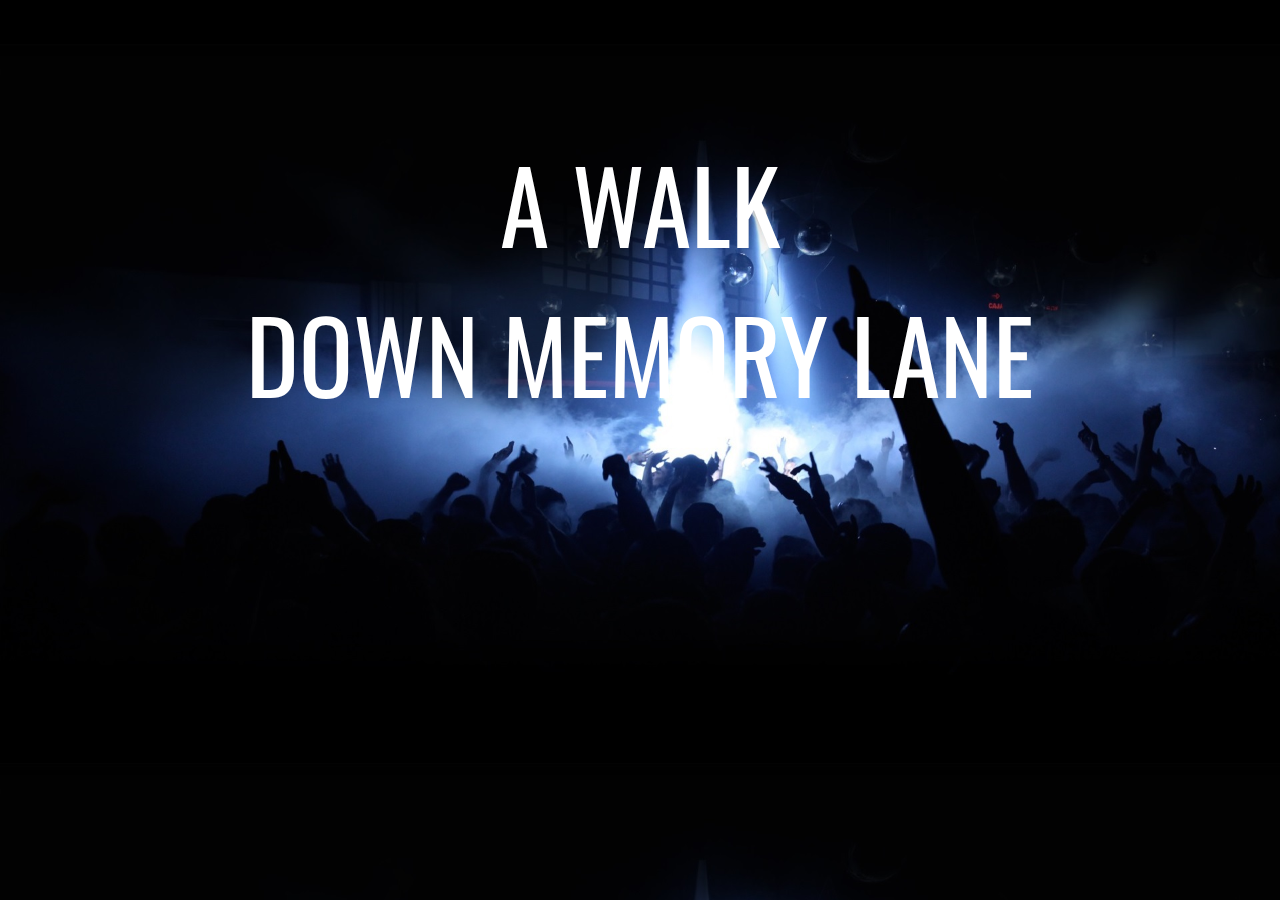
<file: index.html>
<!DOCTYPE html>
<html>
    <head>
        <link rel="stylesheet" href="https://www.w3schools.com/w3css/4/w3.css">
        <link rel="stylesheet" type="text/css" href="landingpage.css">
        <link href="https://fonts.googleapis.com/css?family=Oswald" rel="stylesheet">
        <script src="https://ajax.googleapis.com/ajax/libs/jquery/3.3.1/jquery.min.js"></script>
        <script src="myscript.js"></script>

    </head>
    <body>
        <div id="bodydiv">
            <p class="w3-animate-left" class="w3-animate-opacity">A WALK <br> DOWN MEMORY LANE</p>
            <a href="sample.html" id="smaller"><p>proceed-></p></a>
        </div>
    </body>
</html>
</file>
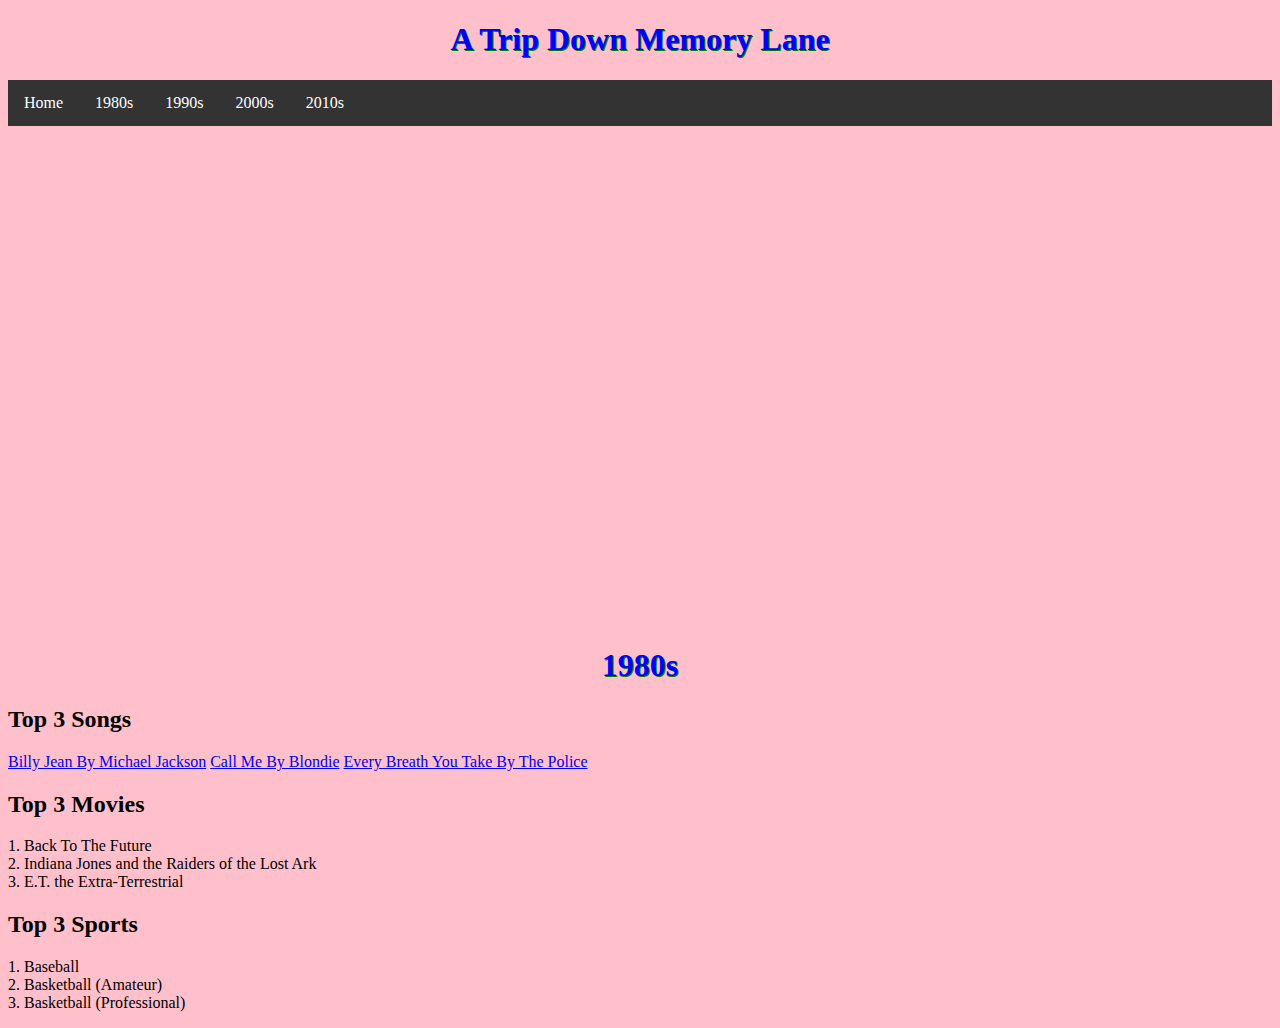
<file: 1980.html>
<!DOCTYPE html>
<html>
    <head>
        <link rel="stylesheet" type="text/css" href="styles.css">
       <h1 align= "center"> A Trip Down Memory Lane </h1>
       <nav>
      <ul class="menuBar">
        <li><a href="home.html" id="Home">Home</a></li>
        <li><a href="1980.html" id="1980">1980s</a></li>
        <li><a href="1990.html" id="1990">1990s</a></li>
        <li><a href="2000.html" id="2000">2000s</a></li>
        <li><a href="2010.html" id="2010">2010s</a></li>
        
    </ul>
    

</nav>
    <div class="parallax"></div>
    </head>
    
    
    <body>
    <p>
       <h1>1980s</h1>
    </p>
        
    <p>
        <h2>Top 3 Songs</h2>
        <a href = "https://www.youtube.com/watch?v=Zi_XLOBDo_Y">Billy Jean By Michael Jackson</a>
        <a href = "https://www.youtube.com/watch?v=StKVS0eI85I">Call Me By Blondie</a>
        <a href = "https://www.youtube.com/watch?v=GO5utuvcZps">Every Breath You Take By The Police</a>
    </p>  
    
    <p>
        <h2>Top 3 Movies</h2>
        1. Back To The Future <br>
        2. Indiana Jones and the Raiders of the Lost Ark <br>
        3. E.T. the Extra-Terrestrial
    </p> 
    
    <p>
        <h2>Top 3 Sports</h2>
        1. Baseball <br>
        2. Basketball (Amateur) <br>
        3. Basketball (Professional)
    </p> 
        
    </body>
</html>
</file>
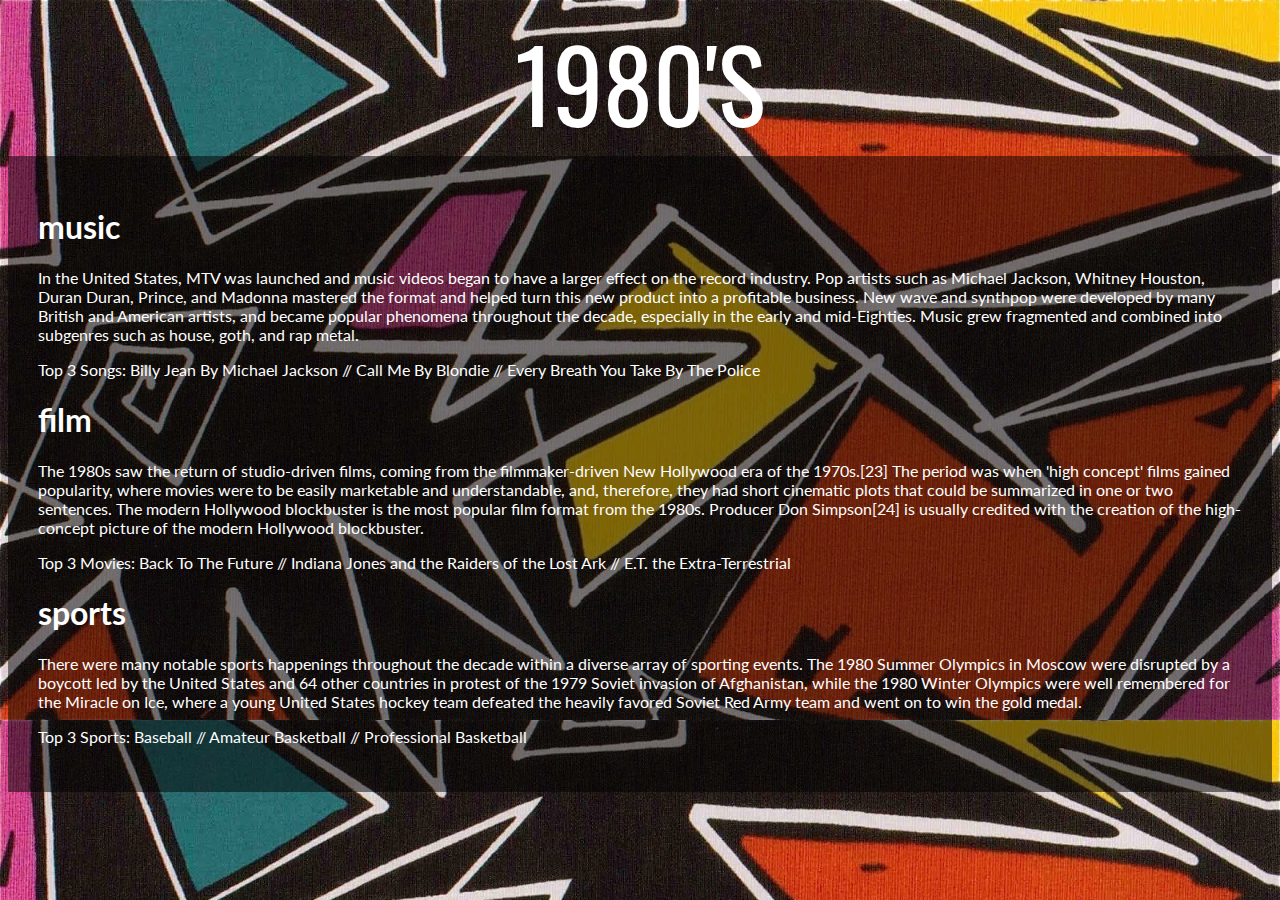
<file: 1980v2.html>
<!DOCTYPE html>
<html>
    <head>
        <link rel="stylesheet" type="text/css" href="1980v2.css">
        <link href="https://fonts.googleapis.com/css?family=Lato|Oswald" rel="stylesheet">
    </head>
    <body>
        <div id="top">
            <p id="title">1980'S</p>
        </div>
        <div id="content">
            <h1>music</h1>
                <p>In the United States, MTV was launched and music videos began to have a larger effect on the record industry. Pop artists such as Michael Jackson, Whitney Houston, Duran Duran, Prince, and Madonna mastered the format and helped turn this new product into a profitable business. New wave and synthpop were developed by many British and American artists, and became popular phenomena throughout the decade, especially in the early and mid-Eighties. Music grew fragmented and combined into subgenres such as house, goth, and rap metal.</p>
                <p>Top 3 Songs:
                <a href = "https://www.youtube.com/watch?v=Zi_XLOBDo_Y" class="links">Billy Jean By Michael Jackson</a> //
                <a href = "https://www.youtube.com/watch?v=StKVS0eI85I" class="links"> Call Me By Blondie</a> //
                <a href = "https://www.youtube.com/watch?v=GO5utuvcZps" class="links"> Every Breath You Take By The Police</a></p>
            <h1>film</h1>
                <p>The 1980s saw the return of studio-driven films, coming from the filmmaker-driven New Hollywood era of the 1970s.[23] The period was when 'high concept' films gained popularity, where movies were to be easily marketable and understandable, and, therefore, they had short cinematic plots that could be summarized in one or two sentences. The modern Hollywood blockbuster is the most popular film format from the 1980s. Producer Don Simpson[24] is usually credited with the creation of the high-concept picture of the modern Hollywood blockbuster.</p>
                <p>Top 3 Movies: Back To The Future // Indiana Jones and the Raiders of the Lost Ark // E.T. the Extra-Terrestrial </p>
            <h1>sports</h1>
                <p>There were many notable sports happenings throughout the decade within a diverse array of sporting events. The 1980 Summer Olympics in Moscow were disrupted by a boycott led by the United States and 64 other countries in protest of the 1979 Soviet invasion of Afghanistan, while the 1980 Winter Olympics were well remembered for the Miracle on Ice, where a young United States hockey team defeated the heavily favored Soviet Red Army team and went on to win the gold medal.</p>
                <p>Top 3 Sports: Baseball // Amateur Basketball // Professional Basketball</p>
        </div>
    </body>
</html>
</file>
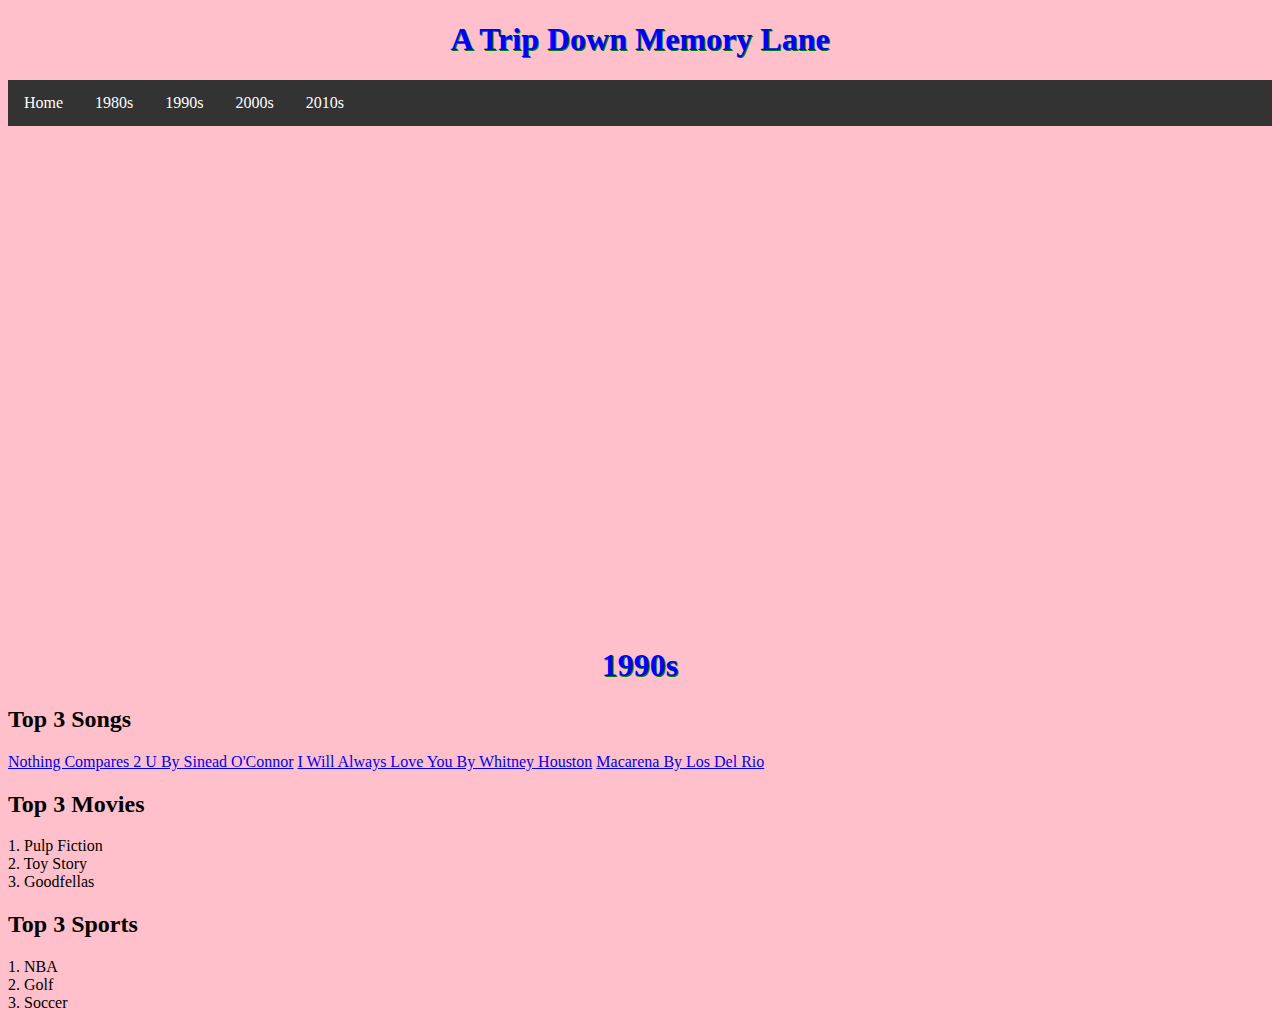
<file: 1990.html>
<!DOCTYPE html>
<html>
    <head>
        <link rel="stylesheet" type="text/css" href="styles.css">
       <h1 align= "center"> A Trip Down Memory Lane </h1>
       <nav>
    <ul class="menuBar">
        <li><a href="home.html" id="Home">Home</a></li>
        <li><a href="1980.html" id="1980">1980s</a></li>
        <li><a href="1990.html" id="1990">1990s</a></li>
        <li><a href="2000.html" id="2000">2000s</a></li>
        <li><a href="2010.html" id="2010">2010s</a></li>
        
        
    </ul>
    

</nav>
    <div class="parallax"></div>
    </head>
    
    
    <body>
    <p>
       <h1>1990s</h1>
    </p>
    
    <p>
        <h2>Top 3 Songs</h2>
        <a href = "https://www.youtube.com/watch?v=XrnTTuqwIC0">Nothing Compares 2 U By Sinead O'Connor</a>
        <a href = "https://www.youtube.com/watch?v=3JWTaaS7LdU">I Will Always Love You By Whitney Houston</a>
        <a href = "https://www.youtube.com/watch?v=gwWRjvwlLKg">Macarena By Los Del Rio</a>
    </p> 
    <p>
        <h2>Top 3 Movies</h2>
        1. Pulp Fiction <br>
        2. Toy Story <br>
        3. Goodfellas
    </p> 
        
    <p>
        <h2>Top 3 Sports</h2>
        1. NBA <br>
        2. Golf  <br>
        3. Soccer
    </p>     
        
    </body>
</html>
</file>
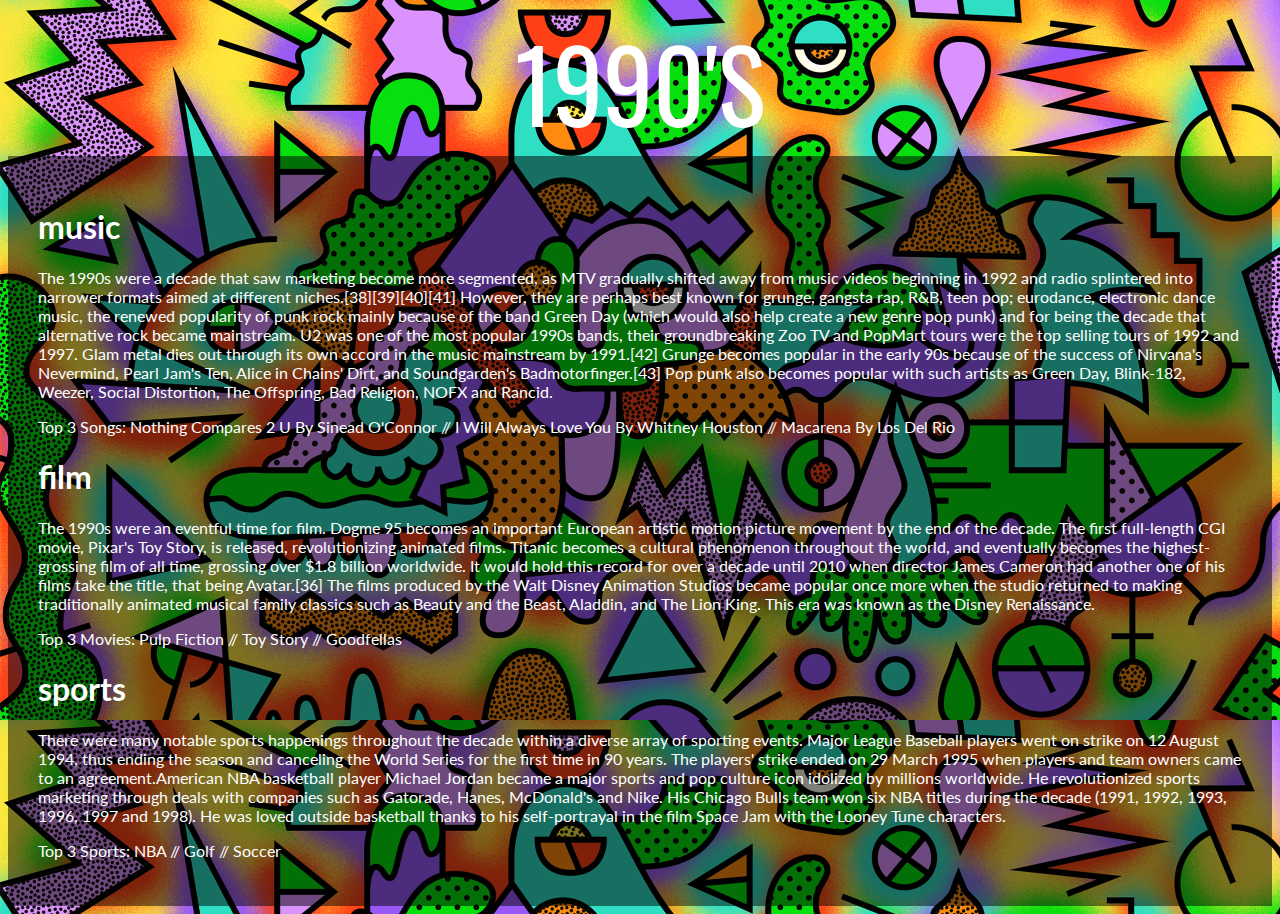
<file: 1990v2.html>
<!DOCTYPE html>
<html>
    <head>
        <link rel="stylesheet" type="text/css" href="1990v2.css">
        <link href="https://fonts.googleapis.com/css?family=Lato|Oswald" rel="stylesheet">
    </head>
    <body>
        <div id="top">
            <p id="title">1990'S</p>
        </div>
        <div id="content">
            <h1>music</h1>
                <p>The 1990s were a decade that saw marketing become more segmented, as MTV gradually shifted away from music videos beginning in 1992 and radio splintered into narrower formats aimed at different niches.[38][39][40][41] However, they are perhaps best known for grunge, gangsta rap, R&B, teen pop; eurodance, electronic dance music, the renewed popularity of punk rock mainly because of the band Green Day (which would also help create a new genre pop punk) and for being the decade that alternative rock became mainstream. U2 was one of the most popular 1990s bands, their groundbreaking Zoo TV and PopMart tours were the top selling tours of 1992 and 1997. Glam metal dies out through its own accord in the music mainstream by 1991.[42] Grunge becomes popular in the early 90s because of the success of Nirvana's Nevermind, Pearl Jam's Ten, Alice in Chains' Dirt, and Soundgarden's Badmotorfinger.[43] Pop punk also becomes popular with such artists as Green Day, Blink-182, Weezer, Social Distortion, The Offspring, Bad Religion, NOFX and Rancid.</p>
                <p>Top 3 Songs:
                <a href = "https://www.youtube.com/watch?v=XrnTTuqwIC0" class="links">Nothing Compares 2 U By Sinead O'Connor</a> //
                <a href = "https://www.youtube.com/watch?v=3JWTaaS7LdU" class="links"> I Will Always Love You By Whitney Houston</a> //
                <a href = "https://www.youtube.com/watch?v=gwWRjvwlLKg" class="links"> Macarena By Los Del Rio</a></p>
            <h1>film</h1>
                <p>The 1990s were an eventful time for film. Dogme 95 becomes an important European artistic motion picture movement by the end of the decade. The first full-length CGI movie, Pixar's Toy Story, is released, revolutionizing animated films. Titanic becomes a cultural phenomenon throughout the world, and eventually becomes the highest-grossing film of all time, grossing over $1.8 billion worldwide. It would hold this record for over a decade until 2010 when director James Cameron had another one of his films take the title, that being Avatar.[36] The films produced by the Walt Disney Animation Studios became popular once more when the studio returned to making traditionally animated musical family classics such as Beauty and the Beast, Aladdin, and The Lion King. This era was known as the Disney Renaissance.</p>
                <p>Top 3 Movies: Pulp Fiction // Toy Story // Goodfellas </p>
            <h1>sports</h1>
                <p>There were many notable sports happenings throughout the decade within a diverse array of sporting events. Major League Baseball players went on strike on 12 August 1994, thus ending the season and canceling the World Series for the first time in 90 years. The players' strike ended on 29 March 1995 when players and team owners came to an agreement.American NBA basketball player Michael Jordan became a major sports and pop culture icon idolized by millions worldwide. He revolutionized sports marketing through deals with companies such as Gatorade, Hanes, McDonald's and Nike. His Chicago Bulls team won six NBA titles during the decade (1991, 1992, 1993, 1996, 1997 and 1998). He was loved outside basketball thanks to his self-portrayal in the film Space Jam with the Looney Tune characters.</p>
                <p>Top 3 Sports: NBA // Golf // Soccer</p>
        </div>
    </body>
</html>
</file>
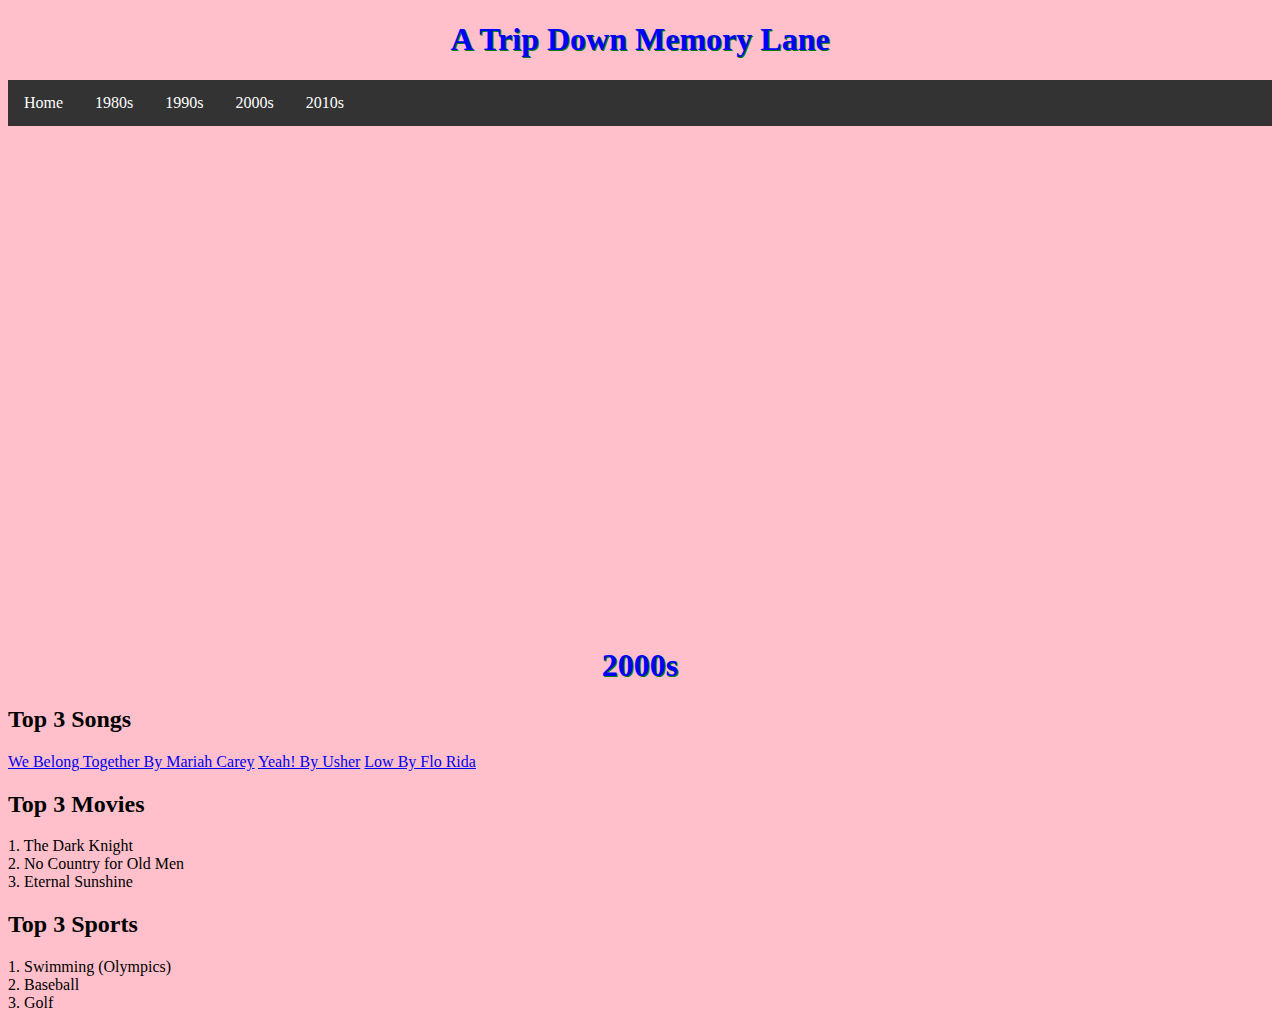
<file: 2000.html>
<!DOCTYPE html>
<html>
    <head>
        <link rel="stylesheet" type="text/css" href="styles.css">
       <h1 align= "center"> A Trip Down Memory Lane </h1>
       <nav>
      <ul class="menuBar">
        <li><a href="home.html" id="Home">Home</a></li>
        <li><a href="1980.html" id="1980">1980s</a></li>
        <li><a href="1990.html" id="1990">1990s</a></li>
        <li><a href="2000.html" id="2000">2000s</a></li>
        <li><a href="2010.html" id="2010">2010s</a></li>
        
    </ul>
    

</nav>
    <div class="parallax"></div>
    </head>
    
    
    <body>
    <p>
       <h1>2000s</h1>
    </p>
    
    <p>
        <h2>Top 3 Songs</h2>
        <a href = "https://www.youtube.com/watch?v=CU8SFjrymnE">We Belong Together By Mariah Carey</a>
        <a href = "https://www.youtube.com/watch?v=GxBSyx85Kp8">Yeah! By Usher</a>
        <a href = "https://www.youtube.com/watch?v=dq6Q_uaJF4k">Low By Flo Rida</a>
    </p> 
    <p>
        <h2>Top 3 Movies</h2>
        1. The Dark Knight <br>
        2. No Country for Old Men <br>
        3. Eternal Sunshine
    </p> 
    
    <p>
        <h2>Top 3 Sports</h2>
        1. Swimming (Olympics) <br>
        2. Baseball  <br>
        3. Golf
    </p>  
    
    </body>
</html>
</file>
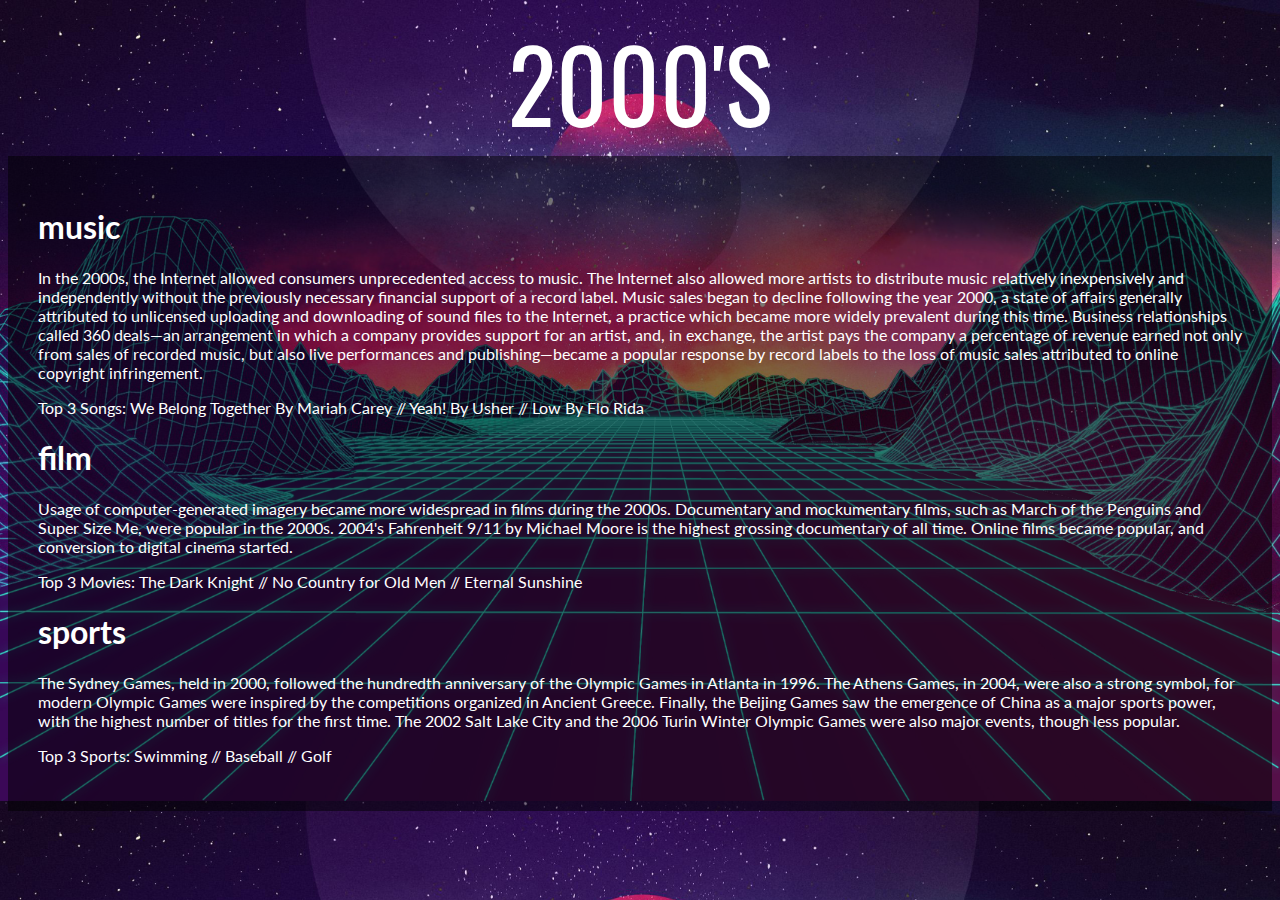
<file: 2000v2.html>
<!DOCTYPE html>
<html>
    <head>
        <link rel="stylesheet" type="text/css" href="2000v2.css">
        <link href="https://fonts.googleapis.com/css?family=Lato|Oswald" rel="stylesheet">
    </head>
    <body>
        <div id="top">
            <p id="title">2000'S</p>
        </div>
        <div id="content">
            <h1>music</h1>
                <p>In the 2000s, the Internet allowed consumers unprecedented access to music. The Internet also allowed more artists to distribute music relatively inexpensively and independently without the previously necessary financial support of a record label. Music sales began to decline following the year 2000, a state of affairs generally attributed to unlicensed uploading and downloading of sound files to the Internet, a practice which became more widely prevalent during this time. Business relationships called 360 deals—an arrangement in which a company provides support for an artist, and, in exchange, the artist pays the company a percentage of revenue earned not only from sales of recorded music, but also live performances and publishing—became a popular response by record labels to the loss of music sales attributed to online copyright infringement.</p>
                <p>Top 3 Songs:
                <a href = "https://www.youtube.com/watch?v=CU8SFjrymnE" class="links">We Belong Together By Mariah Carey</a> //
                <a href = "https://www.youtube.com/watch?v=GxBSyx85Kp8" class="links"> Yeah! By Usher</a> //
                <a href = "https://www.youtube.com/watch?v=dq6Q_uaJF4k" class="links"> Low By Flo Rida</a></p>
            <h1>film</h1>
                <p>Usage of computer-generated imagery became more widespread in films during the 2000s. Documentary and mockumentary films, such as March of the Penguins and Super Size Me, were popular in the 2000s. 2004's Fahrenheit 9/11 by Michael Moore is the highest grossing documentary of all time. Online films became popular, and conversion to digital cinema started.</p>
                <p>Top 3 Movies: The Dark Knight // No Country for Old Men // Eternal Sunshine </p>
            <h1>sports</h1>
                <p>The Sydney Games, held in 2000, followed the hundredth anniversary of the Olympic Games in Atlanta in 1996. The Athens Games, in 2004, were also a strong symbol, for modern Olympic Games were inspired by the competitions organized in Ancient Greece. Finally, the Beijing Games saw the emergence of China as a major sports power, with the highest number of titles for the first time. The 2002 Salt Lake City and the 2006 Turin Winter Olympic Games were also major events, though less popular.</p>
                <p>Top 3 Sports: Swimming // Baseball // Golf</p>
        </div>
    </body>
</html>
</file>
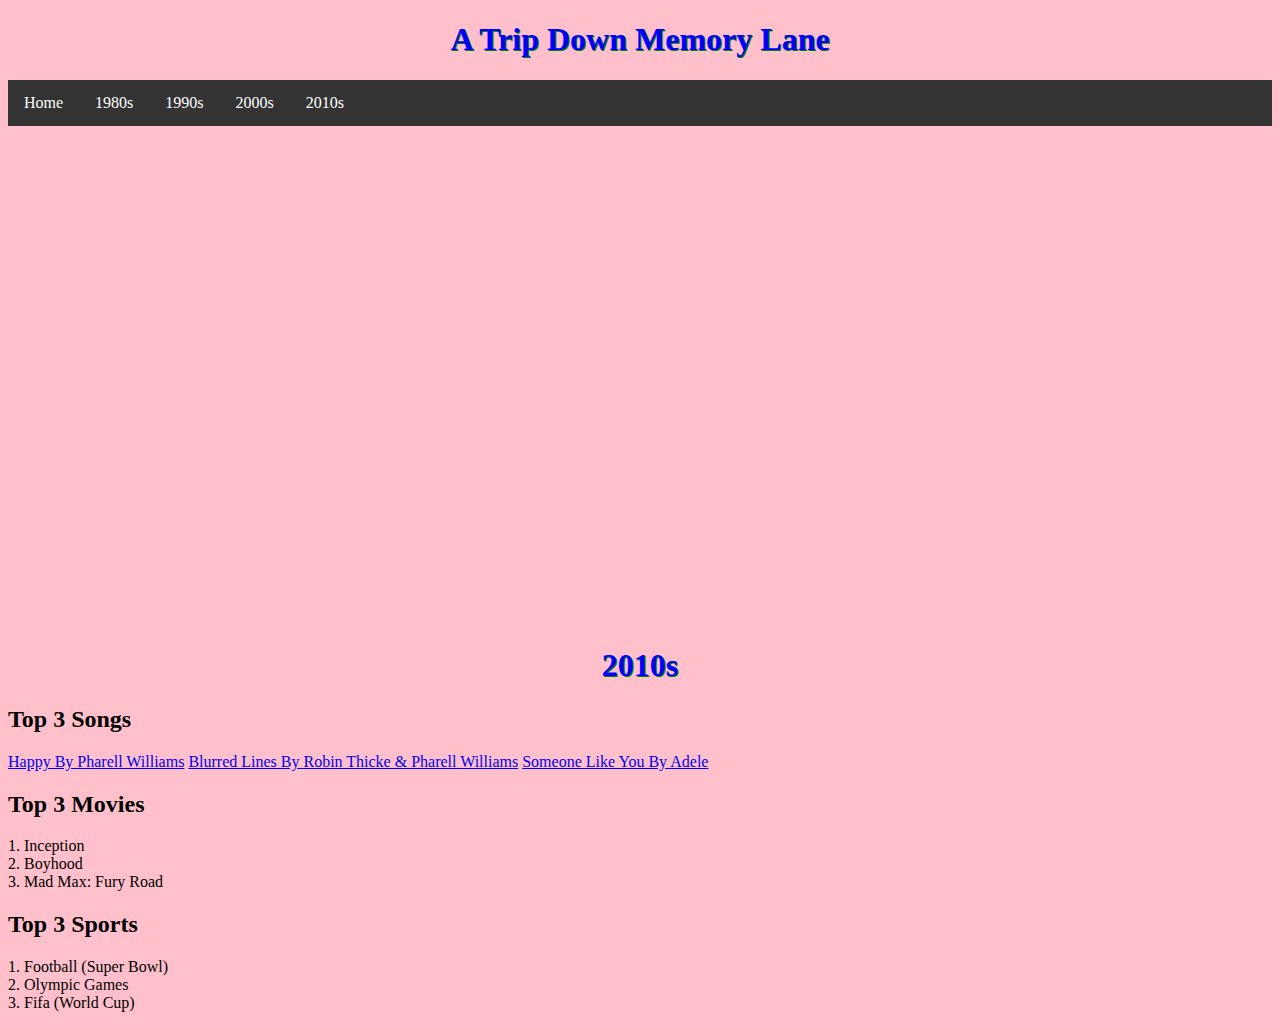
<file: 2010.html>
<!DOCTYPE html>
<html>
    <head>
       <link rel="stylesheet" type="text/css" href="styles.css">
       <h1 align= "center"> A Trip Down Memory Lane </h1>
       <nav>
      <ul class="menuBar">
        <li><a href="home.html" id="Home">Home</a></li>
        <li><a href="1980.html" id="1980">1980s</a></li>
        <li><a href="1990.html" id="1990">1990s</a></li>
        <li><a href="2000.html" id="2000">2000s</a></li>
        <li><a href="2010.html" id="2010">2010s</a></li>
        
    </ul>
    

</nav>
    <div class="parallax"></div>
    </head>
    
    
    <body>
    <p>
       <h1>2010s</h1>
    </p>
    
    <p>
        <h2>Top 3 Songs</h2>
        <a href = "https://www.youtube.com/watch?v=CU8SFjrymnE">Happy By Pharell Williams</a>
        <a href = "https://www.youtube.com/watch?v=GxBSyx85Kp8">Blurred Lines By Robin Thicke & Pharell Williams</a>
        <a href = "https://www.youtube.com/watch?v=dq6Q_uaJF4k">Someone Like You By Adele</a>
    </p> 
        
    <p>
        <h2>Top 3 Movies</h2>
        1. Inception <br>
        2. Boyhood <br>
        3. Mad Max: Fury Road 
    </p>   
    
    <p>
        <h2>Top 3 Sports</h2>
        1. Football (Super Bowl) <br>
        2. Olympic Games  <br>
        3. Fifa (World Cup)
    </p>  
    
    </body>
</html>
</file>
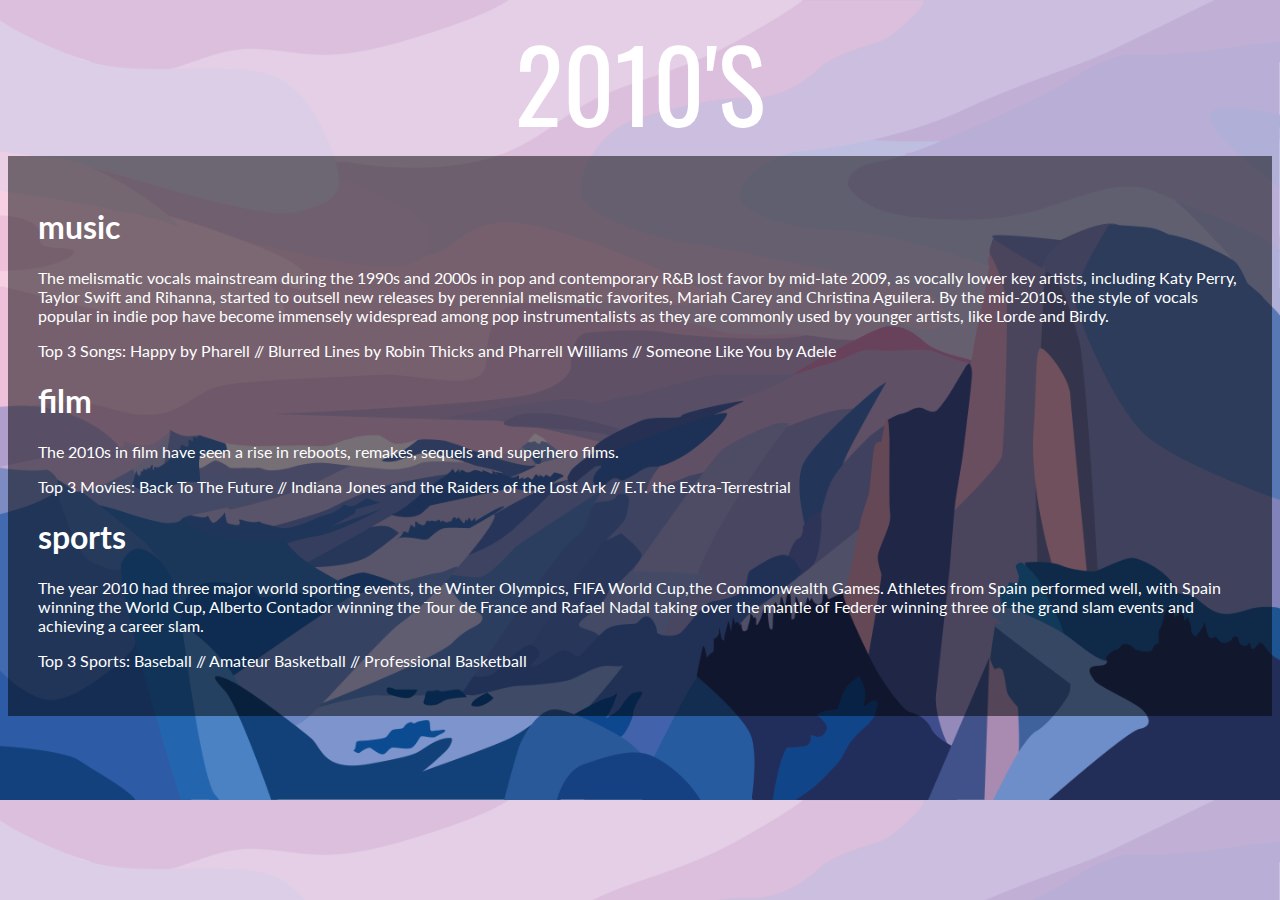
<file: 2010v2.html>
<!DOCTYPE html>
<html>
    <head>
        <link rel="stylesheet" type="text/css" href="2010v2.css">
        <link href="https://fonts.googleapis.com/css?family=Lato|Oswald" rel="stylesheet">
    </head>
    <body>
        <div id="top">
            <p id="title">2010'S</p>
        </div>
        <div id="content">
            <h1>music</h1>
                <p>The melismatic vocals mainstream during the 1990s and 2000s in pop and contemporary R&B lost favor by mid-late 2009, as vocally lower key artists, including Katy Perry, Taylor Swift and Rihanna, started to outsell new releases by perennial melismatic favorites, Mariah Carey and Christina Aguilera. By the mid-2010s, the style of vocals popular in indie pop have become immensely widespread among pop instrumentalists as they are commonly used by younger artists, like Lorde and Birdy.</p>
                <p>Top 3 Songs:
                <a href = "https://www.youtube.com/watch?v=CU8SFjrymnE" class="links">Happy by Pharell</a> //
                <a href = "https://www.youtube.com/watch?v=GxBSyx85Kp8" class="links"> Blurred Lines by Robin Thicks and Pharrell Williams</a> //
                <a href = "https://www.youtube.com/watch?v=dq6Q_uaJF4k" class="links"> Someone Like You by Adele</a></p>
            <h1>film</h1>
                <p>The 2010s in film have seen a rise in reboots, remakes, sequels and superhero films.</p>
                <p>Top 3 Movies: Back To The Future // Indiana Jones and the Raiders of the Lost Ark // E.T. the Extra-Terrestrial </p>
            <h1>sports</h1>
                <p>The year 2010 had three major world sporting events, the Winter Olympics, FIFA World Cup,the Commonwealth Games. Athletes from Spain performed well, with Spain winning the World Cup, Alberto Contador winning the Tour de France and Rafael Nadal taking over the mantle of Federer winning three of the grand slam events and achieving a career slam.</p>
                <p>Top 3 Sports: Baseball // Amateur Basketball // Professional Basketball</p>
        </div>
    </body>
</html>
</file>
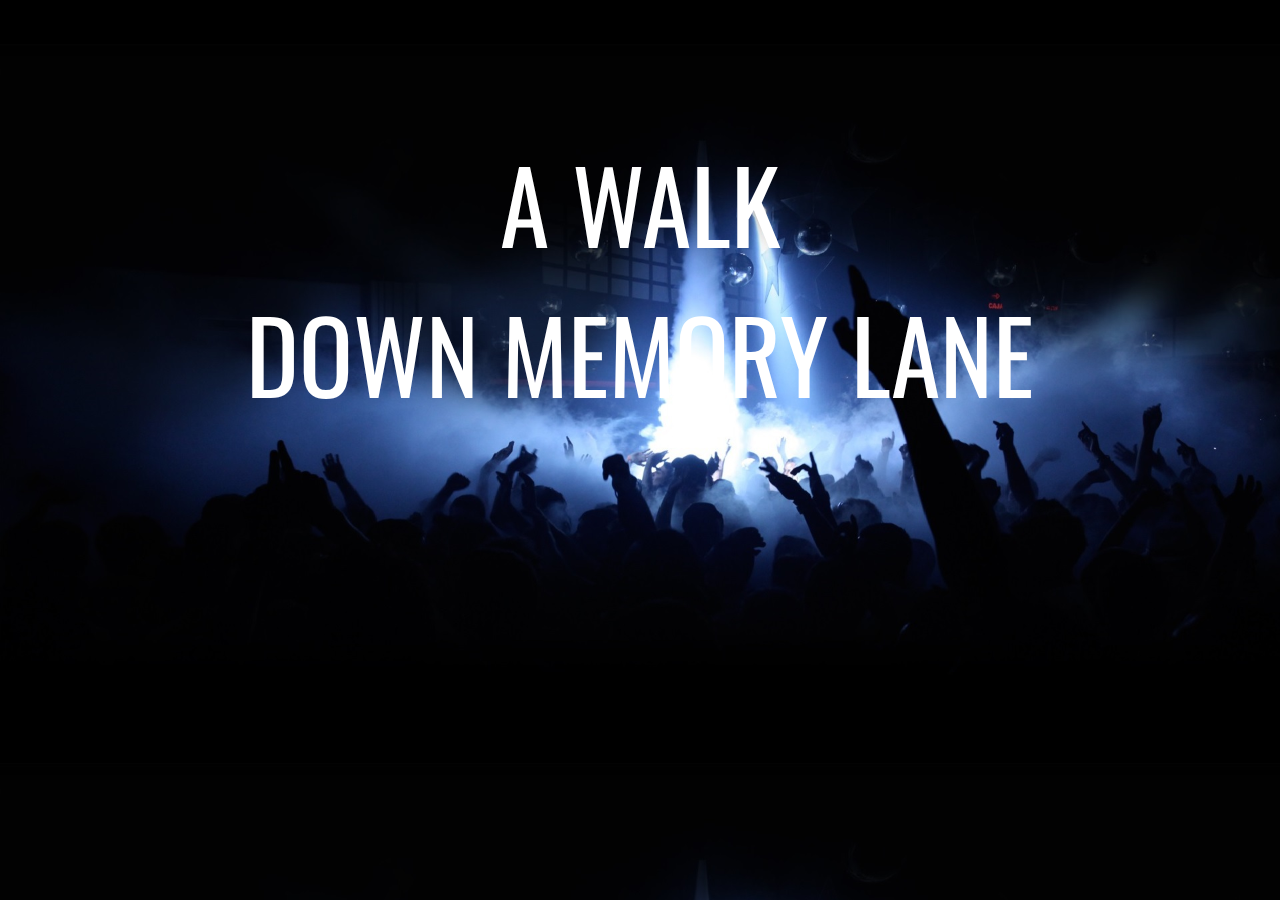
<file: landingpage.html>
<!DOCTYPE html>
<html>
    <head>
        <link rel="stylesheet" href="https://www.w3schools.com/w3css/4/w3.css">
        <link rel="stylesheet" type="text/css" href="landingpage.css">
        <link href="https://fonts.googleapis.com/css?family=Oswald" rel="stylesheet">
        <script src="https://ajax.googleapis.com/ajax/libs/jquery/3.3.1/jquery.min.js"></script>
        <script src="myscript.js"></script>

    </head>
    <body>
        <div id="bodydiv">
            <p class="w3-animate-left" class="w3-animate-opacity">A WALK <br> DOWN MEMORY LANE</p>
            <a href="index.html" id="smaller"><p>proceed-></p></a>
        </div>
    </body>
</html>
</file>
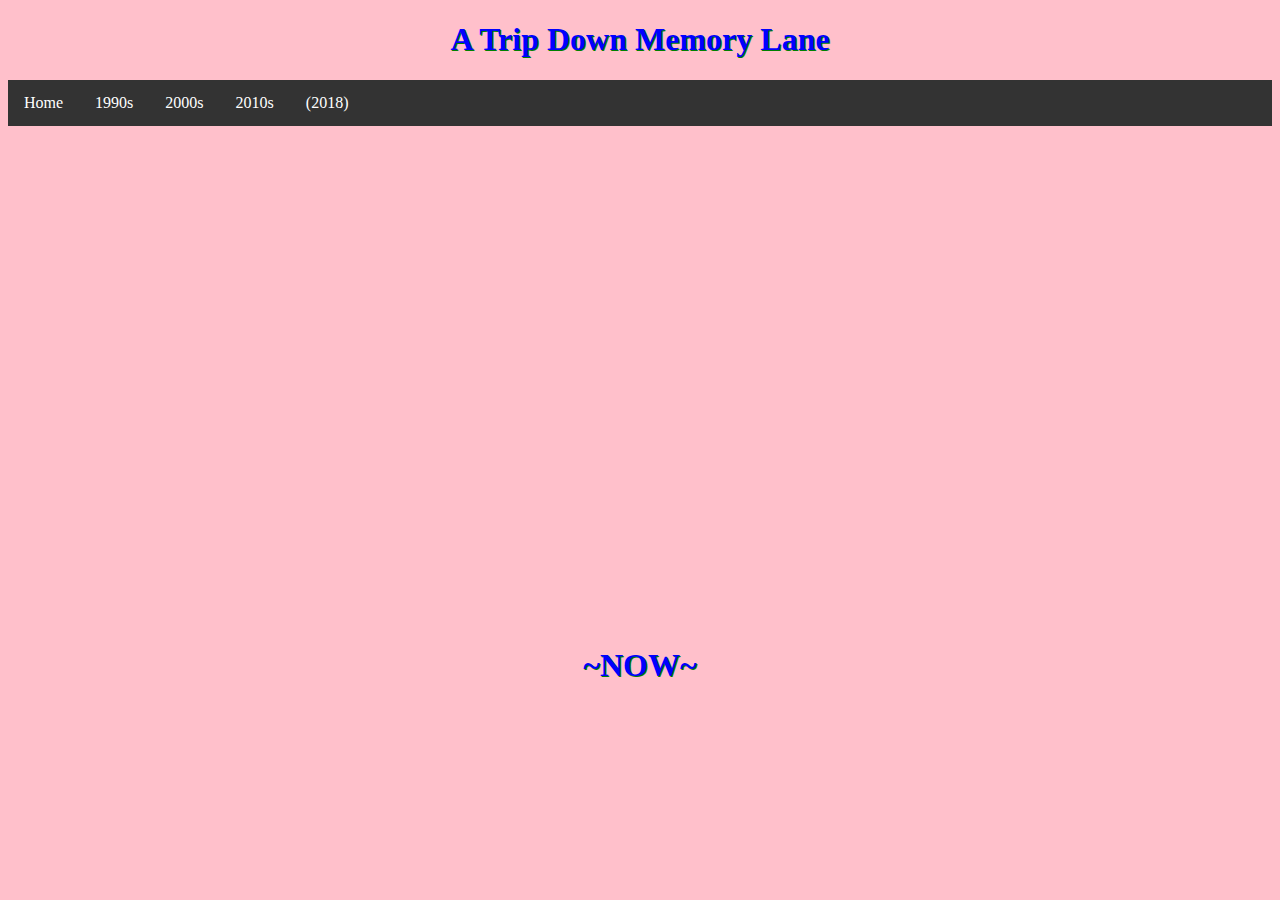
<file: NOW.html>
<!DOCTYPE html>
<html>
    <head>
        <link rel="stylesheet" type="text/css" href="styles.css">
       <h1 align= "center"> A Trip Down Memory Lane </h1>
       <nav>
    <ul class="menuBar">
        <li><a href="home.html" id="Home">Home</a></li>
        <li><a href="1990.html" id="1990">1990s</a></li>
        <li><a href="2000.html" id="2000">2000s</a></li>
        <li><a href="2010.html" id="2010">2010s</a></li>
        <li><a href="NOW.html" id="NOW">(2018)</a></li>
        
    </ul>
    

</nav>
    <div class="parallax"></div>
    </head>
    
    
    <body>
    <p>
       <h1>~NOW~</h1>
    </p>
        
    </body>
</html>
</file>
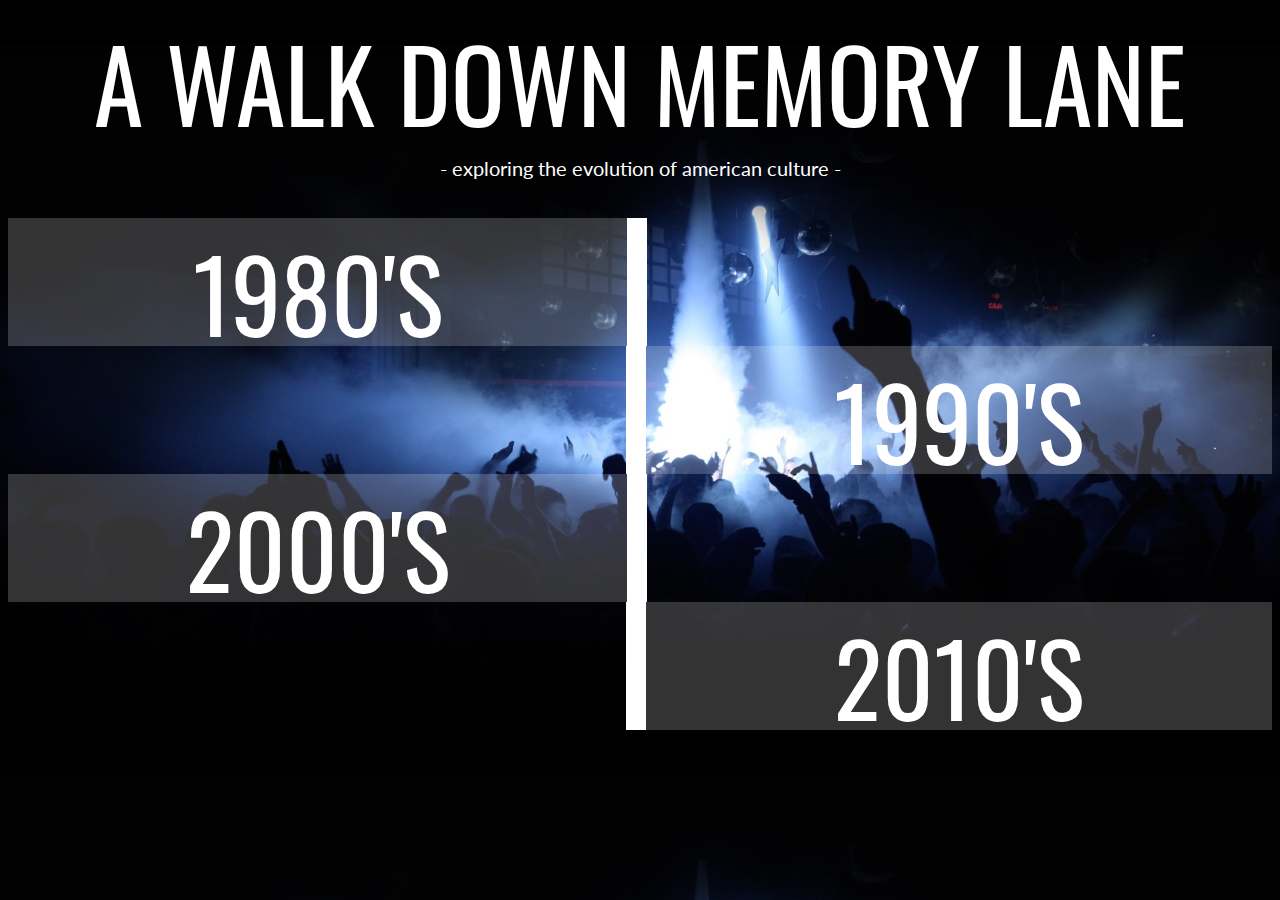
<file: sample.html>
<!DOCTYPE html>
<html>
    <head>
        <link rel="stylesheet" type="text/css" href="sample.css">
        <link href="https://fonts.googleapis.com/css?family=Lato|Oswald" rel="stylesheet">
    </head>
    <body>
        <div id="top">
            <p> A WALK DOWN MEMORY LANE</p>
            <p id="motto">- exploring the evolution of american culture -</p>
        </div>
        <div id="first" class="times">
            <a href="1980v2.html"><p>1980'S</p></a>
        </div>
        <div id="second" class="times">
            <a href="1990v2.html"><p>1990'S</p></a>
        </div>
        <div id="third" class="times">
            <a href="2000v2.html"><p>2000'S</p></a>
        </div>
        <div id="fourth" class="times">
            <a href="2010v2.html"><p>2010'S</p></a>
        </div>
    </body>
</html>
</file>
<file: landingpage.css>
body{
    background-image: url('background.jpeg');
    background-size: 100%;
}
#bodydiv{
    color: white;
    font-family: 'Oswald', sans-serif;
    font-size: 100px;
    text-align: center;
    display:inline;
    margin:auto;
    margin-top: 50%;
}
p{
    margin-top: 10%;
}
.w3-animate-left {
    position: relative;
    animation: animateleft 4s;
}
#smaller{
    font-size: 20px;
}
</file>
<file: styles.css>
h1{
    font-family: cursive;
    color: blue;
    text-shadow: 1px 1px green;
}

.search {
    float: right;
    width: 150px;
    padding: 0px;
    margin: 0px;
    height:auto;
    position: absolute;
    left: 1275px;
    top: 0px;
}

body {
    font-family: Monotype Corsiva;
    color: black;
    background-image: url('background.jpeg');
}

.parallax {
    /* The image used */
    background-image: url("https://static.pexels.com/photos/60006/spring-tree-flowers-meadow-60006.jpeg");

    /* Set a specific height */
    height: 500px;
    width: 1450px;

    /* Create the parallax scrolling effect */
    background-attachment: fixed;
    background-repeat: no-repeat;
    background-size: cover;
    
    color:white;
    font-size: 100px;
    text-align:center;
    line-height: 5em;
    
    font-family: Argentum;
    

}
ul {
    list-style-type: none;
    margin: 0;
    padding: 0;
    overflow: hidden;
    background-color: #333;
}

li {
   position: relative;
    float: left;
}



li a,
.dropbtn {
    display: inline-block;
    color: white;
    text-align: center;
    padding: 14px 16px;
    text-decoration: none;
}

li a:hover,
.dropdown:hover .dropbtn {
    background-color: red;
}

li.dropdown {
    display: inline-block;
}

.dropdown-content {
    display: none;
    position: absolute;
    background-color: #f9f9f9;
    width: 100px;
    box-shadow: 0px 8px 16px 0px rgba(0, 0, 0, 0.2);
    z-index: 1;
}

.dropdown-content a {
    color: black;
    padding: 12px 16px;
    text-decoration: none;
    display: block;
    text-align: left;
}



li.dropdown {
    display: inline-block;
}

.dropdown-content {
    display: none;
    position: absolute;
    background-color: #f9f9f9;
    min-width: 100 px;
    box-shadow: 0px 8px 16px 0px rgba(0, 0, 0, 0.2);
    z-index: 1;
}

.dropdown-content a {
    color: black;
    padding: 12px 16px;
    text-decoration: none;
    display: block;
    text-align: left;
}

.dropdown-content a:hover {
    background-color: #f1f1f1
}

.dropdown:hover .dropdown-content {
    display: block;
}



.dropbtn {
    background-color: #3498DB;
    color: white;
    padding: 16px;
    font-size: 16px;
    border: none;
    cursor: pointer;
}

.dropbtn:hover, .dropbtn:focus {
    background-color: #2980B9;
}

.dropdown {
    position: relative;
    display: inline-block;
}

.dropdown-content {
    display: none;
    position: absolute;
    background-color: #f1f1f1;
    min-width: 160px;
    box-shadow: 0px 8px 16px 0px rgba(0,0,0,0.2);
    z-index: 1;
}

.dropdown-content a {
    color: black;
    padding: 12px 16px;
    text-decoration: none;
    display: block;
}

.dropdown-content a:hover {background-color: #ddd}

.show {display:block;}

h1{
    font-family: cursive;
    color: Blue;
    text-align:center;
}

div{
    font-family: Times;
    color: black;
    text-align: center;
}

img{
    height:475px;
}h1{
    font-family: cursive;
    color: blue;
    text-shadow: 1px 1px green;
}

.search {
    float: right;
    width: 150px;
    padding: 0px;
    margin: 0px;
    height:auto;
    position: absolute;
    left: 1275px;
    top: 0px;
}

body {
    font-family: Monotype Corsiva;
    color: black;
    background: pink;
}

.parallax {
    /* The image used */
    background-image: url("https://static.pexels.com/photos/60006/spring-tree-flowers-meadow-60006.jpeg");

    /* Set a specific height */
    height: 500px;
    width: 1450px;

    /* Create the parallax scrolling effect */
    background-attachment: fixed;
    background-repeat: no-repeat;
    background-size: cover;
    
    color:white;
    font-size: 100px;
    text-align:center;
    line-height: 5em;
    
    font-family: Argentum;
    

}
ul {
    list-style-type: none;
    margin: 0;
    padding: 0;
    overflow: hidden;
    background-color: #333;
}

li {
   position: relative;
    float: left;
}



li a,
.dropbtn {
    display: inline-block;
    color: white;
    text-align: center;
    padding: 14px 16px;
    text-decoration: none;
}

li a:hover,
.dropdown:hover .dropbtn {
    background-color: red;
}

li.dropdown {
    display: inline-block;
}

.dropdown-content {
    display: none;
    position: absolute;
    background-color: #f9f9f9;
    width: 100px;
    box-shadow: 0px 8px 16px 0px rgba(0, 0, 0, 0.2);
    z-index: 1;
}

.dropdown-content a {
    color: black;
    padding: 12px 16px;
    text-decoration: none;
    display: block;
    text-align: left;
}



li.dropdown {
    display: inline-block;
}

.dropdown-content {
    display: none;
    position: absolute;
    background-color: #f9f9f9;
    min-width: 100 px;
    box-shadow: 0px 8px 16px 0px rgba(0, 0, 0, 0.2);
    z-index: 1;
}

.dropdown-content a {
    color: black;
    padding: 12px 16px;
    text-decoration: none;
    display: block;
    text-align: left;
}

.dropdown-content a:hover {
    background-color: #f1f1f1
}

.dropdown:hover .dropdown-content {
    display: block;
}



.dropbtn {
    background-color: #3498DB;
    color: white;
    padding: 16px;
    font-size: 16px;
    border: none;
    cursor: pointer;
}

.dropbtn:hover, .dropbtn:focus {
    background-color: #2980B9;
}

.dropdown {
    position: relative;
    display: inline-block;
}

.dropdown-content {
    display: none;
    position: absolute;
    background-color: #f1f1f1;
    min-width: 160px;
    box-shadow: 0px 8px 16px 0px rgba(0,0,0,0.2);
    z-index: 1;
}

.dropdown-content a {
    color: black;
    padding: 12px 16px;
    text-decoration: none;
    display: block;
}

.dropdown-content a:hover {background-color: #ddd}

.show {display:block;}

h1{
    font-family: cursive;
    color: Blue;
    text-align:center;
}

div{
    font-family: Times;
    color: black;
    text-align: center;
}

img{
    height:475px;
}
</file>
<file: 1980v2.css>
body{
    background-image: url('80s.jpeg');
    background-size: 100%;
}
#top{
    color: white;
    display: inline;
    text-align: center;
    font-family: 'Oswald', sans-serif;
    font-size: 100px;
    margin: 0px;
}
#title{
    margin: 0;
    font-family: 'Oswald', sans-serif;
}
#content{
    background: rgba(0, 0, 0, 0.5);
    background-size: 100% 100%;
    padding: 30px;
}
h1 {
    color:white;
    font-family: 'Lato', sans-serif;
}
a{
    text-decoration: none;
    color: white;
}
p{
    color: white;
    font-family: 'Lato', sans-serif;
}
</file>
<file: 1990v2.css>
body{
    background-image: url('90s.jpeg');
    background-size: 100%;
}
#top{
    color: white;
    display: inline;
    text-align: center;
    font-family: 'Oswald', sans-serif;
    font-size: 100px;
    margin: 0px;
}
#title{
    margin: 0;
    font-family: 'Oswald', sans-serif;
}
#content{
    background: rgba(0, 0, 0, 0.5);
    background-size: 100% 100%;
    padding: 30px;
}
h1 {
    color:white;
    font-family: 'Lato', sans-serif;
}
a{
    text-decoration: none;
    color: white;
}
p{
    color: white;
    font-family: 'Lato', sans-serif;
}
</file>
<file: 2000v2.css>
body{
    background-image: url('00s.jpg');
    background-size: 100%;
}
#top{
    color: white;
    display: inline;
    text-align: center;
    font-family: 'Oswald', sans-serif;
    font-size: 100px;
    margin: 0px;
}
#title{
    margin: 0;
    font-family: 'Oswald', sans-serif;
}
#content{
    background: rgba(0, 0, 0, 0.5);
    background-size: 100% 100%;
    padding: 30px;
}
h1 {
    color:white;
    font-family: 'Lato', sans-serif;
}
a{
    text-decoration: none;
    color: white;
}
p{
    color: white;
    font-family: 'Lato', sans-serif;
}
</file>
<file: 2010v2.css>
body{
    background-image: url('10s.png');
    background-size: 100%;
}
#top{
    color: white;
    display: inline;
    text-align: center;
    font-family: 'Oswald', sans-serif;
    font-size: 100px;
    margin: 0px;
}
#title{
    margin: 0;
    font-family: 'Oswald', sans-serif;
}
#content{
    background: rgba(0, 0, 0, 0.5);
    background-size: 100% 100%;
    padding: 30px;
}
h1 {
    color:white;
    font-family: 'Lato', sans-serif;
}
a{
    text-decoration: none;
    color: white;
}
p{
    color: white;
    font-family: 'Lato', sans-serif;
}
</file>
<file: sample.css>
body{
    background-image: url('background.jpeg');
    background-size: 100%;
    color: white;
}
p{
    font-family: 'Oswald', sans-serif;
    font-size: 100px;
    margin: 0px;
}
#motto{
    font-size: 20px;
    font-family: 'Lato', sans-serif;
}
#top{
    display: inline;
    text-align: center;
}
#first{
    width: 49%;
    margin-top: 3vw;
    height: 10vw;
    float: left;
    border-right: 20px solid white;
    background:rgba(255,255,255, 0.2);
    text-align: center;
}
#second{
    width: 49.51%;
    height: 10vw;
    float: right;
    border-left: 20px solid white;
    background:rgba(255,255,255, 0.2);
    text-align: center;
}
#third{
    width: 49%;
    height: 10vw;
    float: left;
    border-right: 20px solid white;
    background:rgba(255,255,255, 0.2);
    text-align: center;
}
#fourth{
    width: 49.51%;
    height: 10vw;
    float: right;
    border-left: 20px solid white;
    background:rgba(255,255,255, 0.2);
    text-align: center;
}
a{
    text-decoration:none;
    color:white;
    font-family: 'Oswald', sans-serif;
    font-size: 100px;
    margin: 0px;
}
#first:hover {
    color: black;
    background-image: url('80s.jpeg');
    background-size: 100%;
}
#second:hover {
    background-image: url('90s.jpeg');
    background-size: 100%;
}
#third:hover {
    background-image: url('00s.jpg');
    background-size: 100%;
}
#fourth:hover {
    background-image: url('10s.png');
    background-size: 100%;
}
</file>
